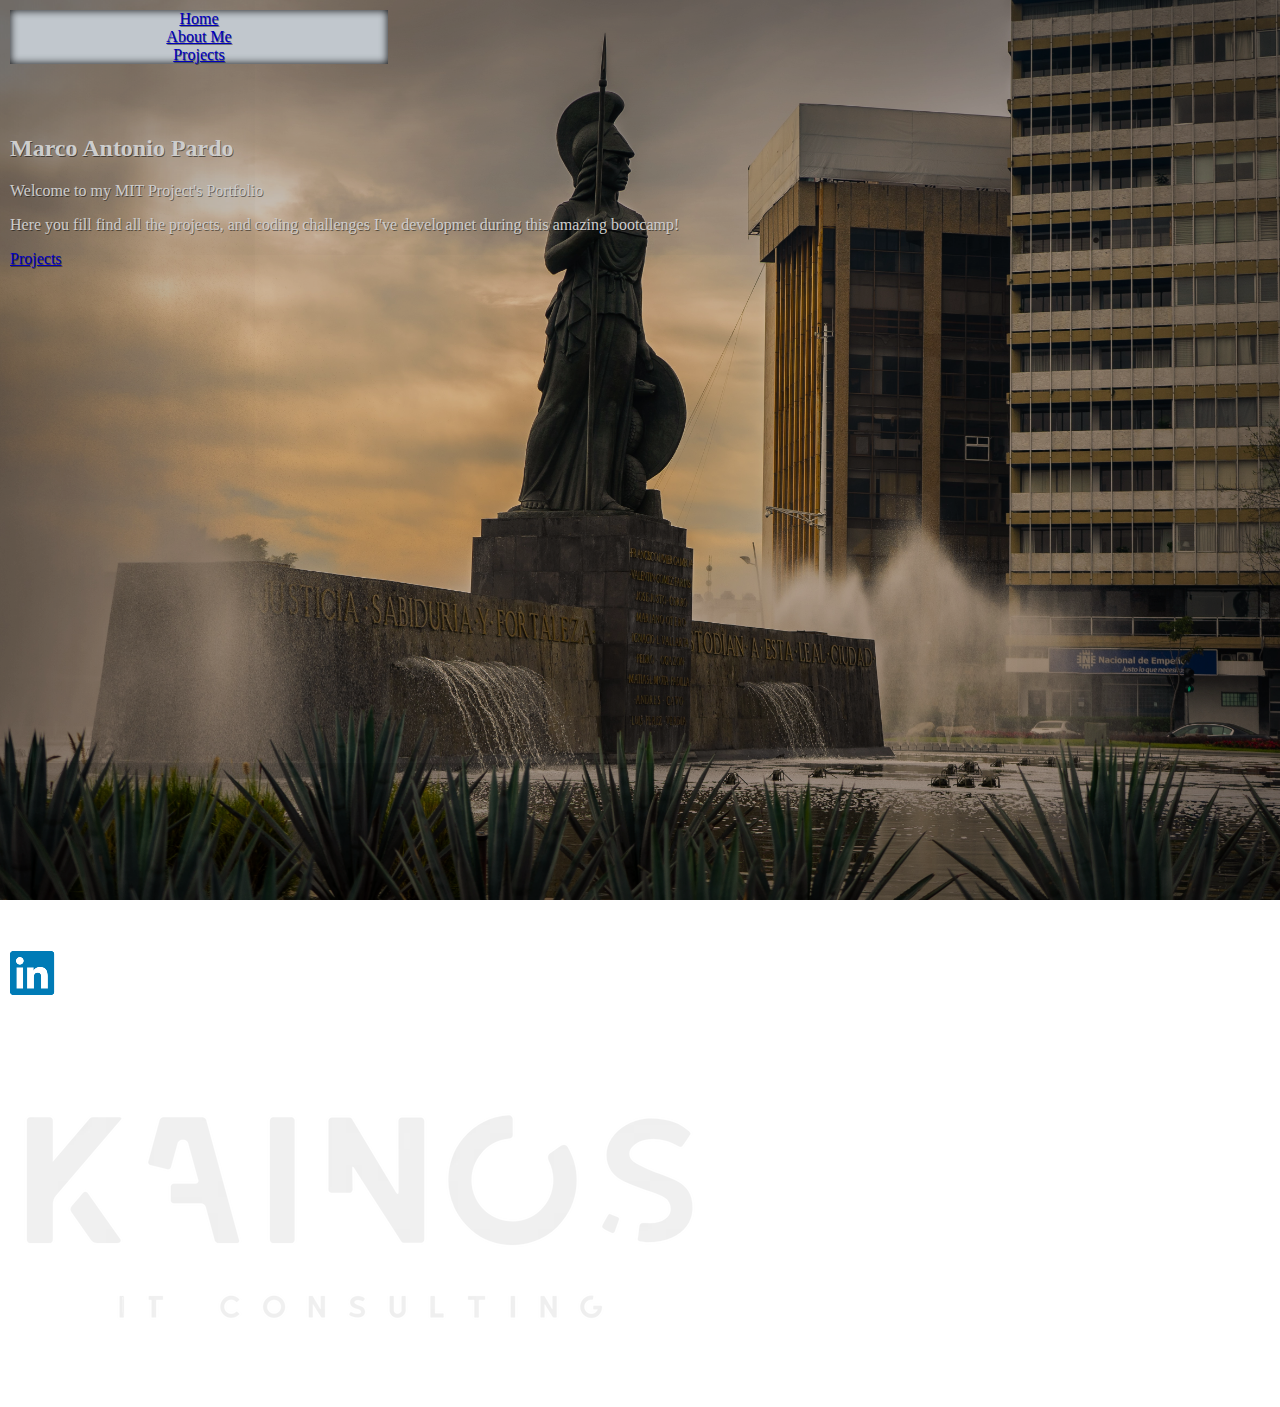
<file: index.html>
<!DOCTYPE html>
<html lang="en">
<head>
    <meta charset="UTF-8">
    <meta http-equiv="X-UA-Compatible" content="IE=edge">
    <meta name="viewport" content="width=device-width, initial-scale=1.0">
    <link href="https://cdn.jsdelivr.net/npm/bootstrap@5.3.0-alpha1/dist/css/bootstrap.min.css" rel="stylesheet" integrity="sha384-GLhlTQ8iRABdZLl6O3oVMWSktQOp6b7In1Zl3/Jr59b6EGGoI1aFkw7cmDA6j6gD" crossorigin="anonymous">
    <link href="css/style.css" rel="stylesheet">
    <title>Marco Antonio Pardo</title>
</head>
<body class="grid-container full-background" >
    <div class="grid-container-outer py-3 z-2">
        <div class="grid-container-inner">
          <header class="item1 font-monospace rounded-4">
            <nav class="col-md-5 nav d-flex justify-content-center rounded-4 bg-dark bg-opacity-50 mx-auto">
                <li class="nav-item">
                    <a class="nav-link" aria-current="page" href="index.html" target="_self">Home</a>
                </li>
                <li class="nav-item">
                    <a class="nav-link" href="aboutme.html">About Me</a>
                </li>
                <li class="nav-item">
                    <a class="nav-link" href="projects.html">Projects</a>
                </li>
            </nav>            
          </header>
          <main class="item text-center">
            <div class="">
                    <div class="col-md-6 p-1 mx-auto pt-auto">
                        <div class="p-4 bg-dark bg-opacity-50 rounded-4">
                            <h2 class="display-10 fw-bold">Marco Antonio Pardo</h2>
                            <p>Welcome to my MIT Project's Portfolio</p>
                            <p>Here you fill find all the projects, and coding challenges I've developmet during this amazing bootcamp!</p>
                            <a role="button" class="btn btn-dark " target="_blank" href="#">Projects</a>
                            </div>
                    </div>
                    <div class="col-md-6 p-1 mx-auto">
                        <div class="bg-dark bg-opacity-50 p-4 rounded-4">
                            <div class="ratio ratio-16x9 mx-auto  my-1">
                                <iframe width="560" height="315" src="https://www.youtube.com/embed/kC0wwE3xIdo" title="YouTube video player"
                                    frameborder="0" allow="accelerometer; autoplay; clipboard-write; encrypted-media; gyroscope; picture-in-picture;
                                    web-share" allowfullscreen="" class="">
                                </iframe>
                            <!--<iframe src="index.html" width="100%" height="500"></iframe>-->
                            </div>
                    </div>
                </div>
          </main>
          <footer class="container item">
            <div class=" mt-auto z-2">
                <div class="row text-center">
                   <div class="col-sm p-3">
                       <a href="https://www.linkedin.com/in/marcoantoniopardo/">
                           <img src="link.png" class="img-fluid" alt="linkedin">
                         </a>
                   </div>
                   <div class="col-sm p-3">
                       <a href="https://github.com/mitmarcopardo/">
                           <img src="git.png" class="img-fluid" alt="GitHub">
                         </a>
                   </div>
                   <div class="col-sm p-3">
                       <a href="https://kainos.mx/">
                           <img src="Kainos-Logo-White.png.webp" class="img-fluid w-25" alt="Kainos">
                         </a>
                   </div>
               </div>
           </div>
     </footer>
        </div>
      </div>
</body>
</html>
</file>
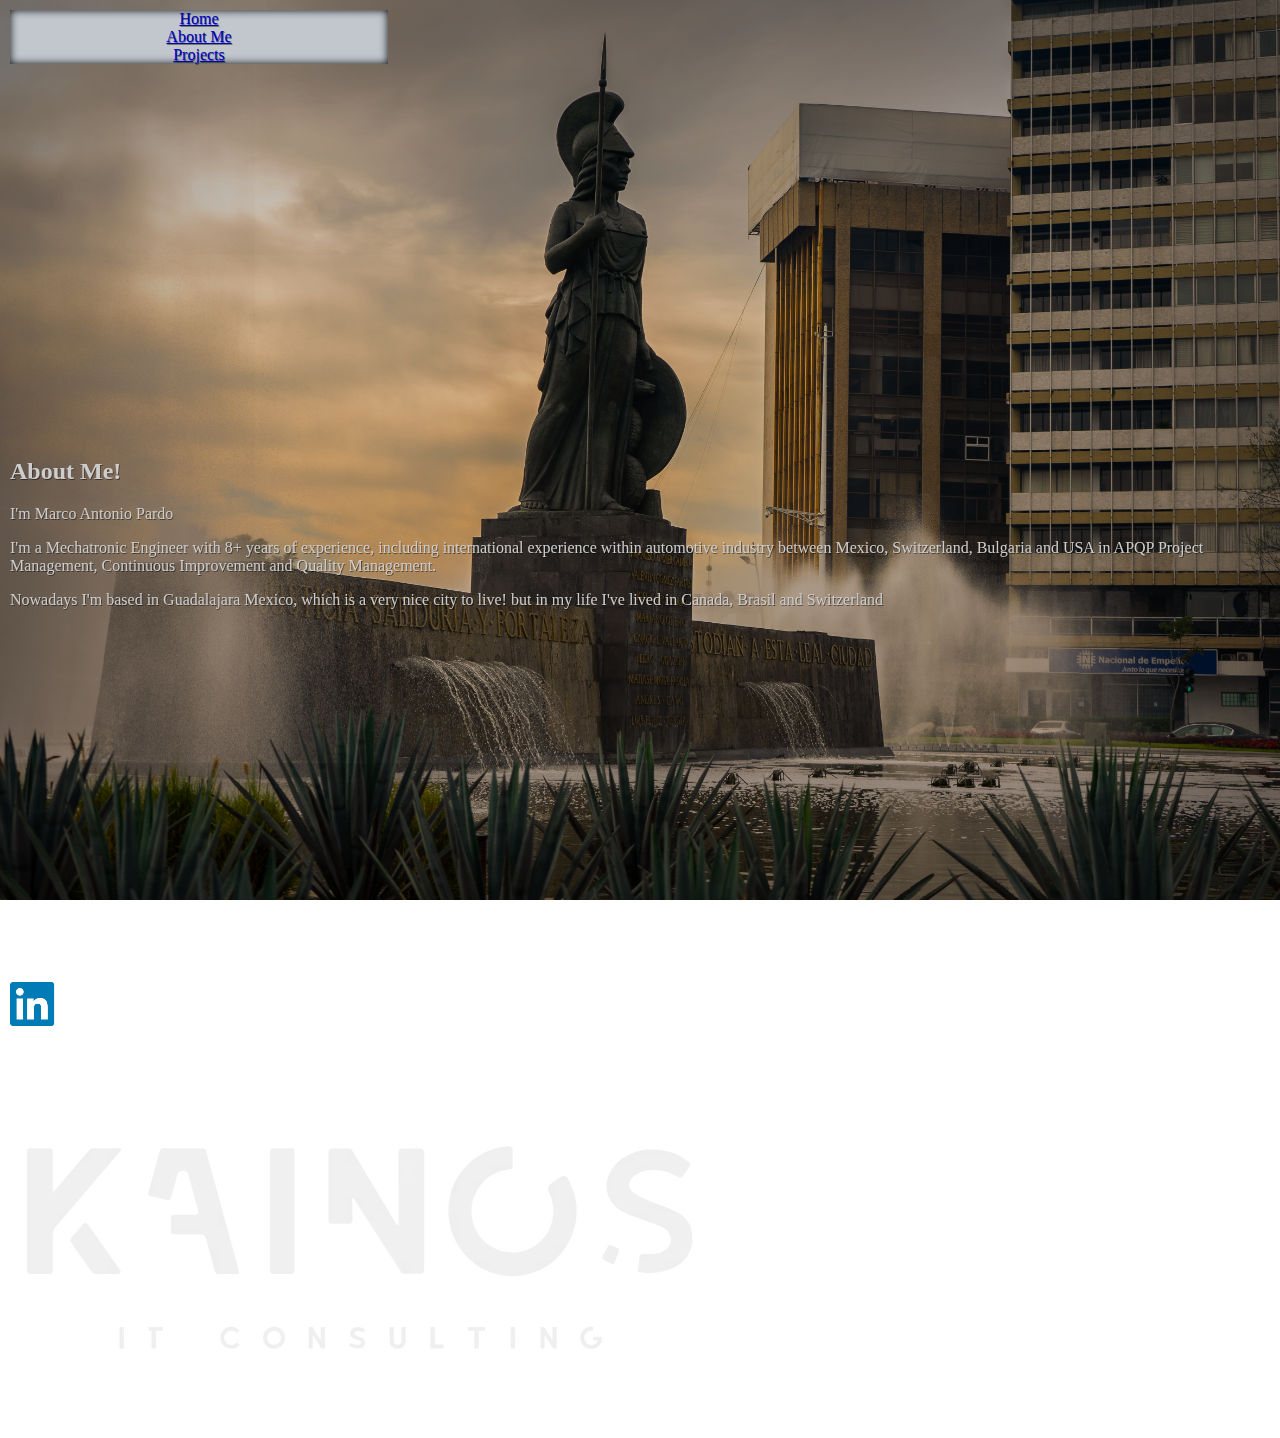
<file: aboutme.html>
<!DOCTYPE html>
<html lang="en">
<head>
    <meta charset="UTF-8">
    <meta http-equiv="X-UA-Compatible" content="IE=edge">
    <meta name="viewport" content="width=device-width, initial-scale=1.0">
    <link href="https://cdn.jsdelivr.net/npm/bootstrap@5.3.0-alpha1/dist/css/bootstrap.min.css" rel="stylesheet" integrity="sha384-GLhlTQ8iRABdZLl6O3oVMWSktQOp6b7In1Zl3/Jr59b6EGGoI1aFkw7cmDA6j6gD" crossorigin="anonymous">
    <link href="css/style.css" rel="stylesheet">
    <title>About Me!</title>
</head>
<body class="grid-container full-background" >
    <div class="grid-container-outer py-3 z-2">
        <div class="grid-container-inner">
          <header class="item1 font-monospace rounded-4">
            <nav class="col-sm-5 nav d-flex justify-content-center rounded-4 bg-dark bg-opacity-50 mx-auto">
                <li class="nav-item">
                    <a class="nav-link" aria-current="page" href="index.html" target="_self">Home</a>
                </li>
                <li class="nav-item">
                    <a class="nav-link" href="aboutme.html">About Me</a>
                </li>
                <li class="nav-item">
                    <a class="nav-link" href="projects.html">Projects</a>
                </li>
            </nav>            
          </header>
          <main class="item ">
            <div class="container">
                    <div class="col-md-6 p-1 mx-auto text-center">
                            <div class="bg-dark bg-opacity-50 p-4 rounded-4">
                                <div class="ratio ratio-16x9 mx-auto  my-1">
                                    <iframe width="560" height="315" src="https://www.youtube.com/embed/kC0wwE3xIdo" title="YouTube video player"
                                    frameborder="0" allow="accelerometer; autoplay; clipboard-write; encrypted-media; gyroscope; picture-in-picture;
                                    web-share" allowfullscreen="" class="">
                                </iframe>
                                <!--<iframe src="index.html" width="100%" height="500"></iframe>-->
                                </div>
                        </div>
                    </div>
                    <div class="col-md-6 p-1 mx-auto pt-auto">
                        <div class="p-4 bg-dark bg-opacity-50 rounded-4">
                            <h2 class="display-10 fw-bold text-center" >About Me!</h2>
                            <p class="text-center">I'm Marco Antonio Pardo</p>
                            <p>I'm a Mechatronic Engineer with 8+ years of experience, including international experience within automotive industry
                                between Mexico, Switzerland, Bulgaria and USA in APQP Project Management, Continuous Improvement and Quality Management.</p>
                            <p>Nowadays I'm based in Guadalajara Mexico, which is a very nice city to live! but in my life I've lived in Canada, Brasil and Switzerland</p>
                            </div>
                    </div>
          </main>
            <footer class="container item">
                 <div class=" mt-auto z-2">
                     <div class="row text-center">
                        <div class="col-sm p-3">
                            <a href="https://www.linkedin.com/in/marcoantoniopardo/">
                                <img src="link.png" class="img-fluid" alt="linkedin">
                              </a>
                        </div>
                        <div class="col-sm p-3">
                            <a href="https://github.com/mitmarcopardo/">
                                <img src="git.png" class="img-fluid" alt="GitHub">
                              </a>
                        </div>
                        <div class="col-sm p-3">
                            <a href="https://kainos.mx/">
                                <img src="Kainos-Logo-White.png.webp" class="img-fluid w-25" alt="Kainos">
                              </a>
                        </div>
                    </div>
                </div>
          </footer>
        </div>
      </div>
</body>
</html>
</file>
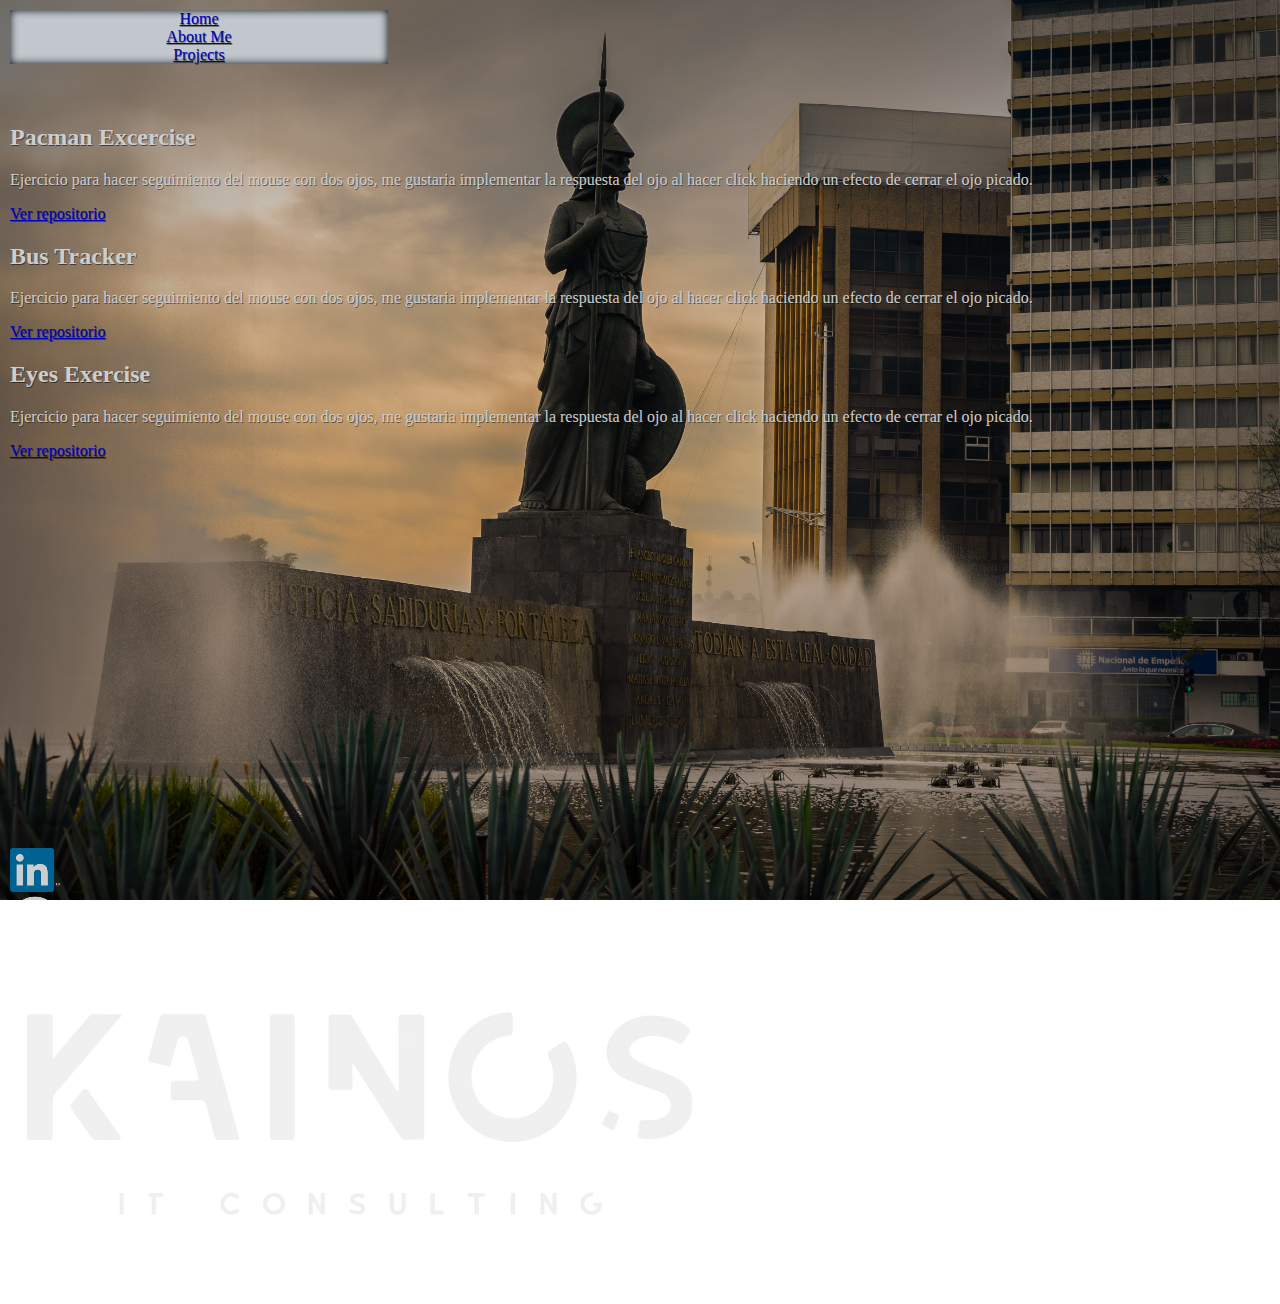
<file: projects.html>
<!DOCTYPE html>
<html lang="en">
<head>
    <meta charset="UTF-8">
    <meta http-equiv="X-UA-Compatible" content="IE=edge">
    <meta name="viewport" content="width=device-width, initial-scale=1.0">
    <link href="https://cdn.jsdelivr.net/npm/bootstrap@5.3.0-alpha1/dist/css/bootstrap.min.css" rel="stylesheet" integrity="sha384-GLhlTQ8iRABdZLl6O3oVMWSktQOp6b7In1Zl3/Jr59b6EGGoI1aFkw7cmDA6j6gD" crossorigin="anonymous">
    <link href="css/style.css" rel="stylesheet">
    <title>Projects MIT Programming Certificate</title>
</head>
<body class="grid-container full-background" >
    <div class="grid-container-outer py-3 z-2">
        <div class="grid-container-inner">
          <header class="item1 font-monospace rounded-4 rounded-4">
            <nav class="col-md-5 nav d-flex justify-content-center rounded-4 bg-dark bg-opacity-50 mx-auto">
                <li class="nav-item">
                    <a class="nav-link" aria-current="page" href="index.html" target="_self">Home</a>
                </li>
                <li class="nav-item">
                    <a class="nav-link" href="aboutme.html">About Me</a>
                </li>
                <li class="nav-item">
                    <a class="nav-link" href="projects.html">Projects</a>
                </li>
            </nav>            
          </header>
          <main class="item">
            <div class="mxt-auto d-flex h-100 align-items-center">
                <div class="row ">
                        <div class="col-md-4 offset-2 p-1">
                            <div class="p-4 bg-dark bg-opacity-50 rounded-4">
                                <h2 class="display-10 fw-bold">Pacman Excercise</h2>
                                <p>Ejercicio para hacer seguimiento del mouse con dos ojos, me gustaria implementar la respuesta del ojo al hacer click haciendo un efecto de cerrar el ojo picado.</p>
                                <a role="button" class="btn btn-dark " target="_blank" href="https://github.com/mitmarcopardo/pacmen">Ver repositorio</a>
                              </div>
                        </div>
                        <div class="col-md-4 p-1">
                            <div class="bg-dark bg-opacity-50 p-4 rounded-4">
                                <h2>Bus Tracker</h2>
                                <p>Ejercicio para hacer seguimiento del mouse con dos ojos, me gustaria implementar la respuesta del ojo al hacer click haciendo un efecto de cerrar el ojo picado.</p>
                                <a role="button" class="btn btn-dark" target="_blank" href="https://github.com/mitmarcopardo/bustracker">Ver repositorio</a>
                              </div>
                        </div>
                        <div class="col-md-8 offset-2 p-1">
                            <div class="bg-dark bg-opacity-50 p-4  rounded-4">
                                <h2>Eyes Exercise</h2>
                                <p>Ejercicio para hacer seguimiento del mouse con dos ojos, me gustaria implementar la respuesta del ojo al hacer click haciendo un efecto de cerrar el ojo picado.</p>
                                <a role="button" class="btn btn-dark" target="_blank" href="https://github.com/mitmarcopardo/eyes">Ver repositorio</a>
                              </div>
                        </div>
                </div>
            </div>
          </main>
          <footer class="container item">
            <div class=" mt-auto z-2">
                <div class="row text-center">
                   <div class="col-sm p-3">
                       <a href="https://www.linkedin.com/in/marcoantoniopardo/">
                           <img src="link.png" class="img-fluid" alt="linkedin">
                         </a>
                   </div>
                   <div class="col-sm p-3">
                       <a href="https://github.com/mitmarcopardo/">
                           <img src="git.png" class="img-fluid" alt="GitHub">
                         </a>
                   </div>
                   <div class="col-sm p-3">
                       <a href="https://kainos.mx/">
                           <img src="Kainos-Logo-White.png.webp" class="img-fluid w-25" alt="Kainos">
                         </a>
                   </div>
               </div>
           </div>
     </footer>
        </div>
      </div>
</body>
</html>
</file>
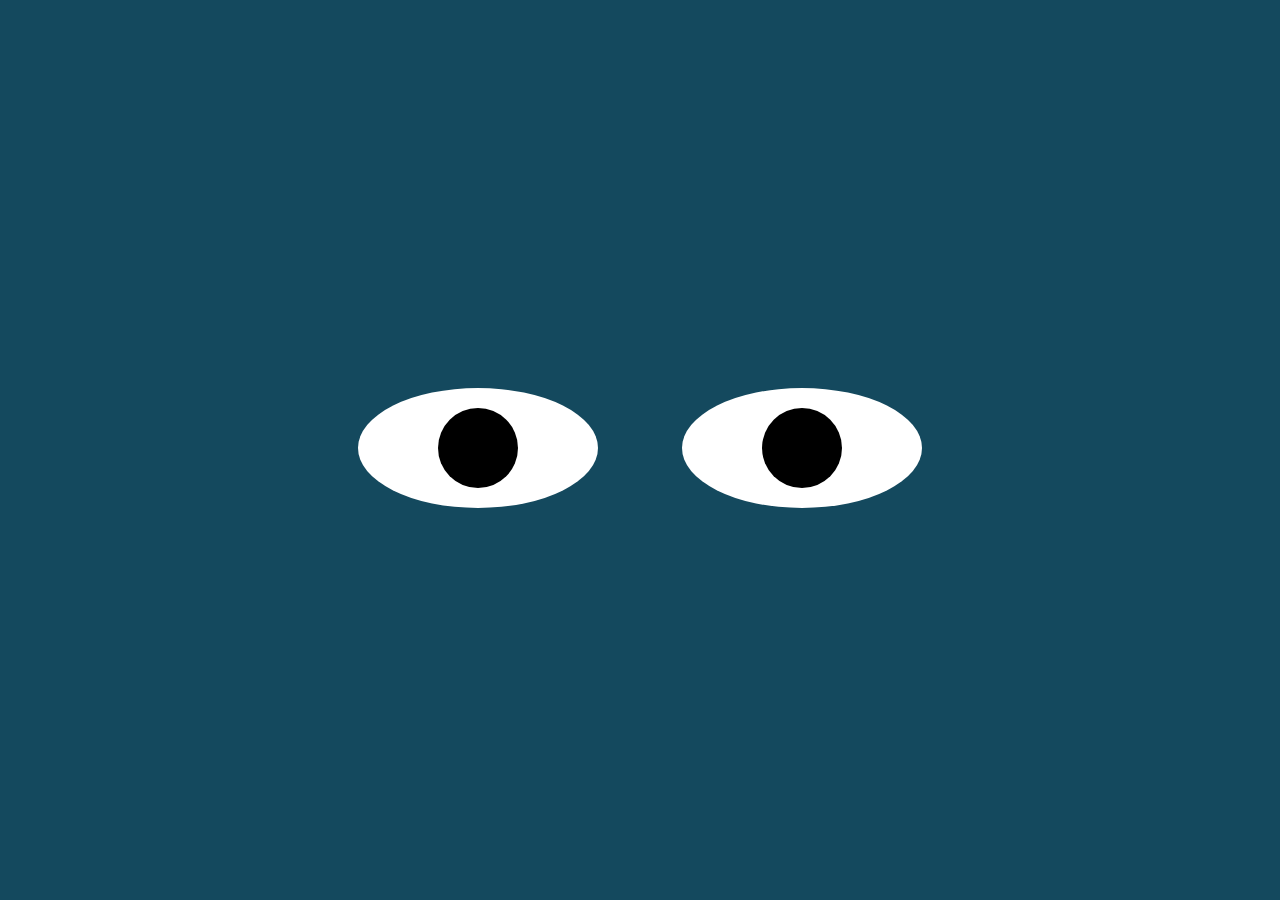
<file: Eyes/eyes.html>
<html>
  <head> </head>
  <link rel="stylesheet" href="./eyes.css" />
  <body>
    <div class="eyes">
      <div class="eye">
        <div class="ball"></div>
      </div>
      <div class="eye">
        <div class="ball"></div>
      </div>
    </div>
  </body>
  <script>
    var balls = document.getElementsByClassName("ball");
    document.onmousemove = () => {
      var x = (event.clientX * 100) / window.innerWidth + "%";
      var y = (event.clientY * 100) / window.innerHeight + "%";

      for (let i = 0; i < 2; i++) {
        balls[i].style.left = x;
        balls[i].style.top = y;
        balls[i].transfoorm = "translate(-" + x + ",-" + y + ")";
      }
    };
  </script>
</html>
</file>
<file: css/style.css>
body {
  text-shadow: 0.05rem 0.05rem rgba(0, 0, 0, .5);
  box-shadow: inset 0rem 0rem 1000rem rgba(0, 0, 0, 0.953);
  background-color: #252525e1;
  color:white;
}

.grid-container {
  margin: auto;
}

.item1 {
  padding: 10px;
  text-align: center;
}

.item2 {
  grid-column: 2;
  grid-row: 2;
}

.item3 {
  grid-column: 3;
  grid-row: 2;
}

.grid-container-outer {
  display: grid;
  grid-template-columns: repeat(1, 1fr);
  grid-template-rows: repeat(1, 1fr);
  gap: 10px;
  width: 100vw;
  height: 100vh;
  margin: auto;
 
}

.grid-container-inner {
  display: grid;
  grid-template-columns: repeat(1, 1fr);
  grid-template-rows: 10% 80% 10%;
  gap: 1px;
}

.grid-container-inner main {
  
}

.item {
  
  padding: 10px;

}

header{
  box-shadow: initial 0rem 0rem 1rem rgba(0, 0, 0, 0.953);
  color: black;
}

.full-background {
  /* Center the content */
  align-items: center;
  display: flex;
  flex-direction: column;
  justify-content: center;

  /* Take full size */
  height: 100vh;
  width: 100%;

  /* Background */
  background: url('/minerva.jpg') center center / cover no-repeat;
}

.full-background::after {
  content: "";
  background: rgba(0, 0, 0, 0.196);
  position: absolute;
  top: 0;
  left: 0;
  right: 0;
  bottom: 0;
  z-index: 1;
}

nav{
  box-shadow: inset 0rem 0rem .5rem rgba(0, 0, 0, 0.953);
  width: 30%;
  color: white;
  background-color: aliceblue;
}
</file>
<file: Eyes/eyes.css>
body {
  margin: 0;
  padding: 0;
  background: #14495e;
}

.eyes {
  position: absolute;
  top: 50%;
  transform: translateY(-50%);
  width: 100%;
  text-align: center;
}
.eye {
  width: 240px;
  height: 120px;
  background: #fff;
  display: inline-block;
  margin: 40px;
  border-radius: 50%;
  position: relative;
  overflow: hidden;
}
.ball {
  width: 80px;
  height: 80px;
  background: #000;
  position: absolute;
  top: 50%;
  left: 50%;
  transform: translate(-50%, -50%);
  border-radius: 50%;
}
</file>
